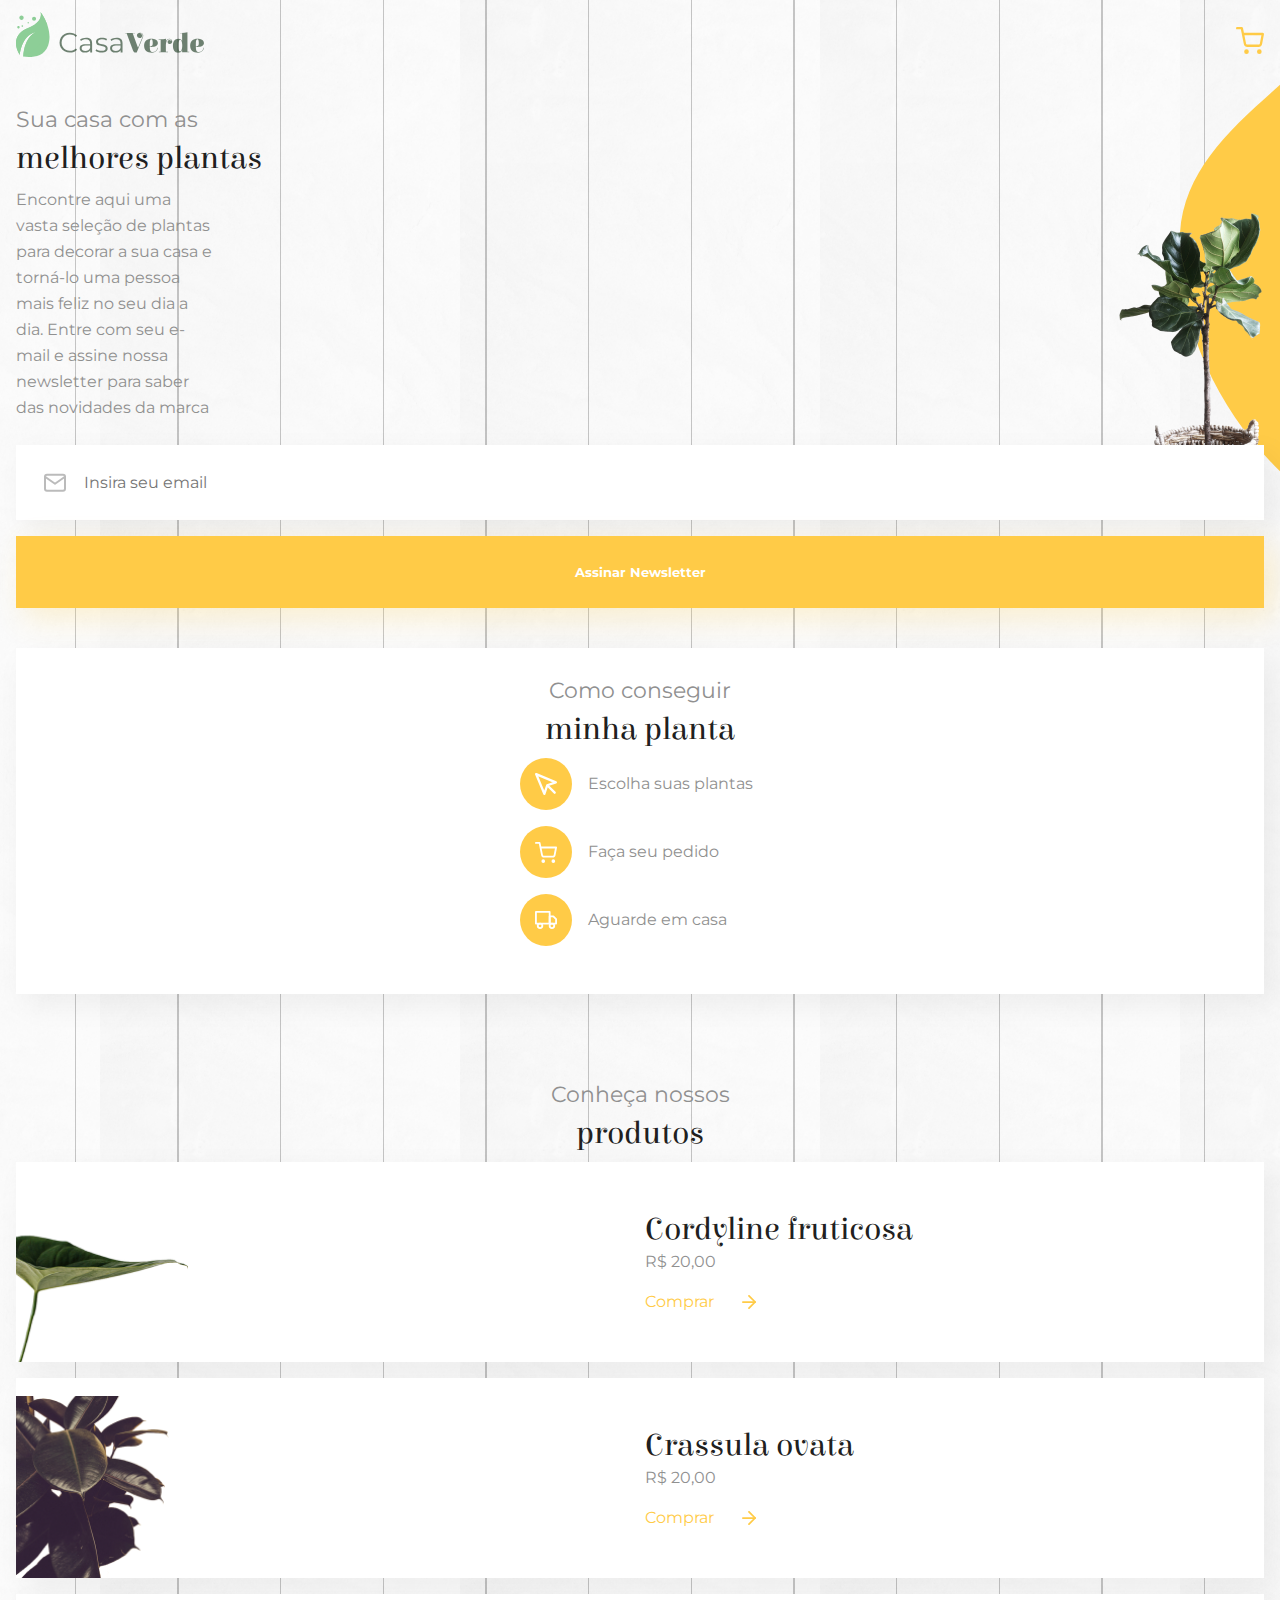
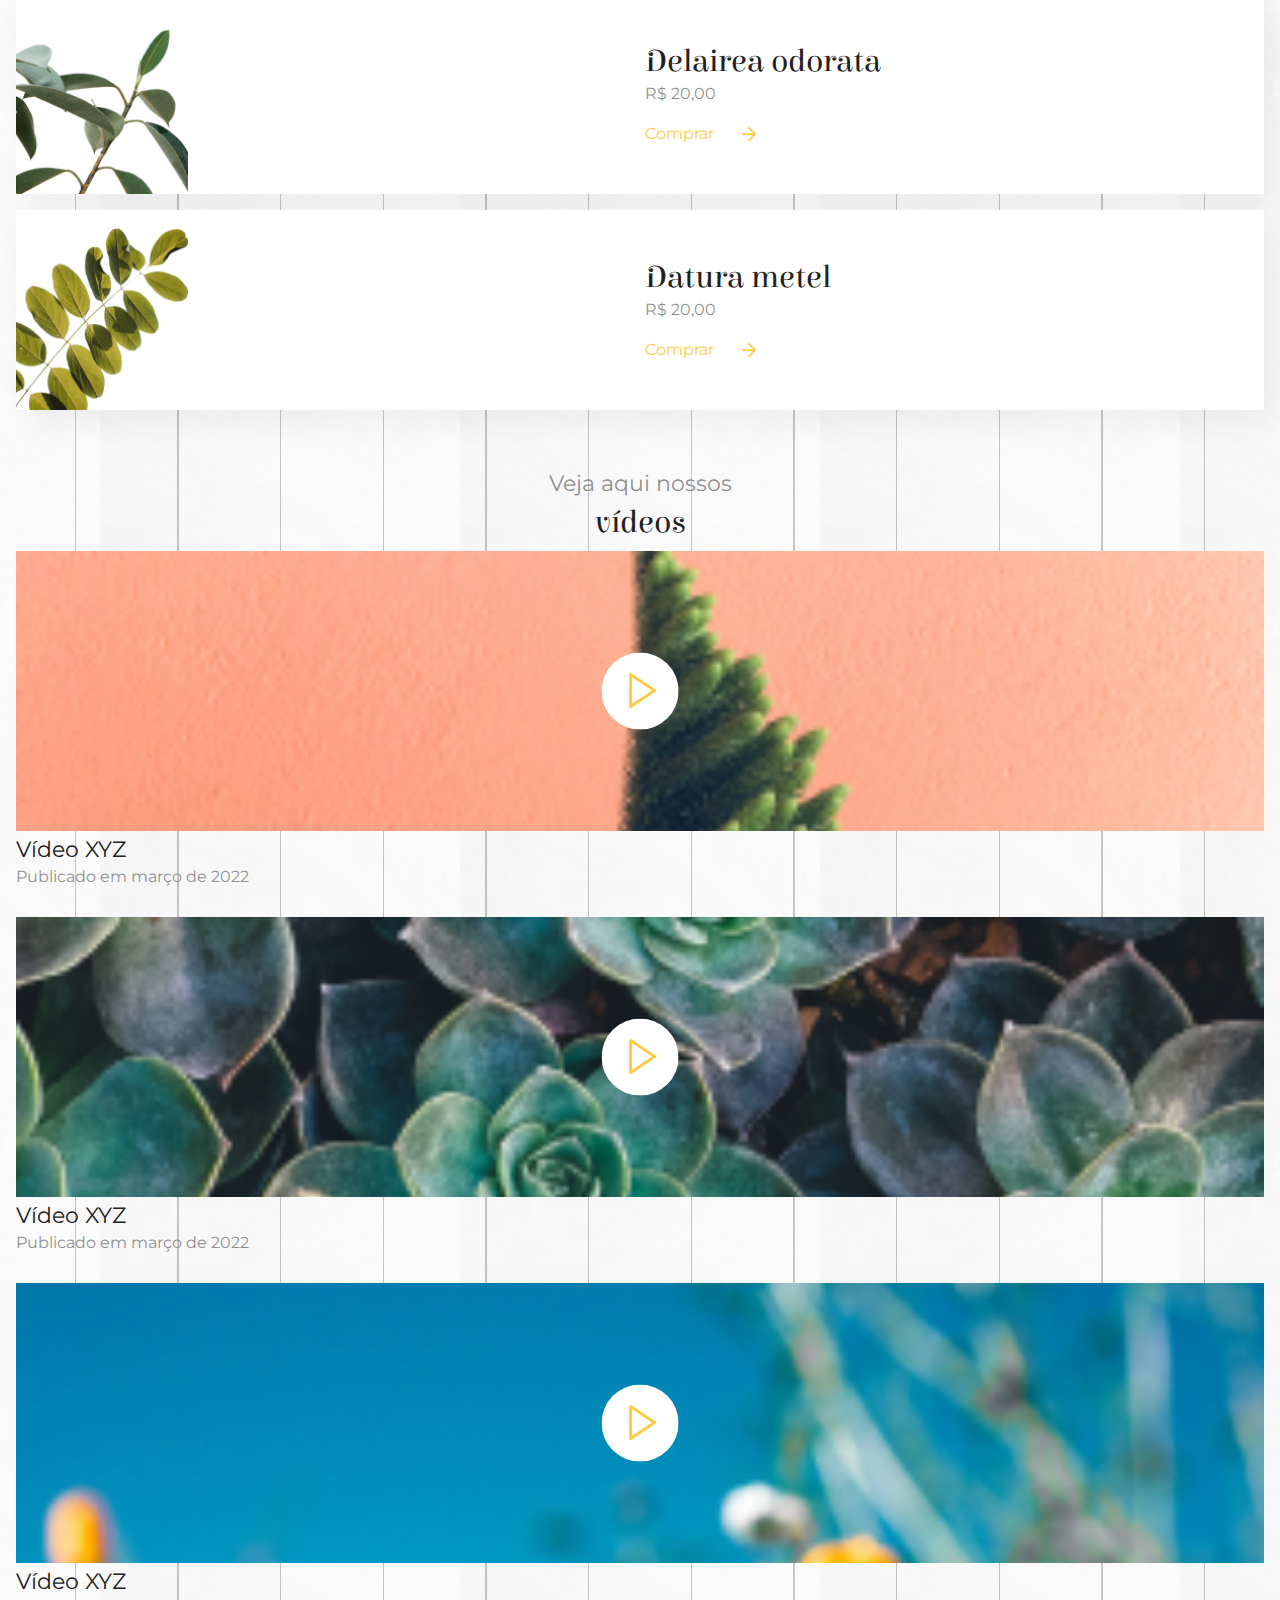
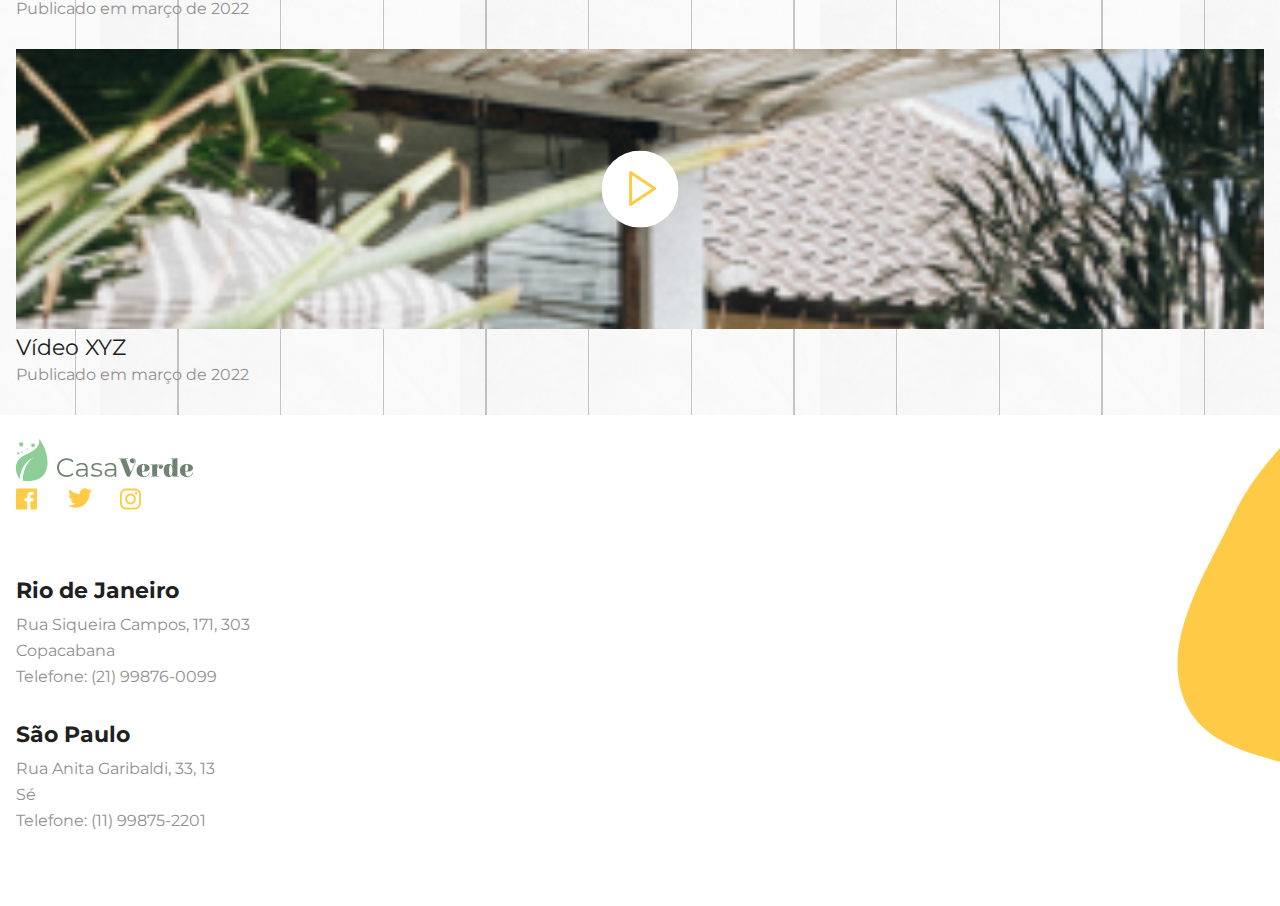
<file: index.html>
<!DOCTYPE html>
<html lang="pt-br">
<head>
  <meta charset="UTF-8">
  <meta http-equiv="X-UA-Compatible" content="IE=edge">
  <meta name="viewport" content="width=device-width, initial-scale=1.0">
  <title>Home | Casa Verde </title>
  <link rel="shortcut icon" href="./assets/img/favicon.ico" type="image/x-icon">
  <link rel="preconnect" href="https://fonts.googleapis.com">
  <link rel="preconnect" href="https://fonts.gstatic.com" crossorigin>
  <link href="https://fonts.googleapis.com/css2?family=Elsie+Swash+Caps:wght@900&family=Montserrat:wght@400;700&display=swap" rel="stylesheet">
  <link rel="stylesheet" href="assets/css/base.css">
  <link rel="stylesheet" href="assets/css/components/header.css">
  <link rel="stylesheet" href="assets/css/chamada.css">
  <link rel="stylesheet" href="assets/css/components/button.css">
  <link rel="stylesheet" href="assets/css/components/input.css">
  <link rel="stylesheet" href="assets/css/components/card.css">
  <link rel="stylesheet" href="assets/css/components/item.css">
  <link rel="stylesheet" href="assets/css/how_to_buy.css">
  <link rel="stylesheet" href="assets/css/components/product.css">
  <link rel="stylesheet" href="assets/css/offers.css">
  <link rel="stylesheet" href="assets/css/components/video.css">
  <link rel="stylesheet" href="assets/css/components/footer.css">
  
</head>
<body>
   <header class="header container">
     <img src="assets/img/logo.svg" alt="Logo Casa Verde. É uma folha de árvore da cor verde" class="header__logo">
     <a href="#" aria-label="Meu carrinho de compras">
       <img src="assets/img/icons/cart_header.svg" alt="Ícone do carrinho de compras" class="header__cart">
      </a>
    </header>

    <main>
      <section class="chamada container">
        <h2 class="title">Sua casa com as 
          <span class="title-featured">melhores plantas</span>
        </h2>
        <p class="text chamada__text">Encontre aqui uma vasta seleção de plantas para decorar a sua casa e torná-lo uma pessoa mais feliz no seu dia a dia. Entre com seu e-mail e assine nossa newsletter para saber das novidades da marca</p>
        <img src="assets/img/planta_chamada.png" alt="Produto. Uma pequena árvore" class="chamada_img">
        <form action="#" class="chamada__form" >
          <input type="text" class="input input--icon input--email" placeholder="Insira seu email" aria-label="Insira seu email">
          <button class="button">Assinar Newsletter</button>
        </form>
      </section>

      <section class="container how-to-buy">
        <article class="card">
          <h2 class="title title--product">Como conseguir
            <span class="title-featured title--product">minha planta</span>
          </h2>
          <ul class="list">
            <li class="list__item">
              <span class="item__icon item__icon--cursor "></span>
              <p>Escolha suas plantas</p>
            </li>
            <li class="list__item">
              <span class="item__icon item__icon--cart"></span>
              <p>Faça seu pedido</p>
            </li>
            <li class="list__item">
              <span class="item__icon item__icon--truck"></span>
              <p>Aguarde em casa</p>
            </li>
          </ul>
        </article>
      </section>

      <section class="container offers">
        <h2 class="title title--product">Conheça nossos
          <span class="title-featured title--product">produtos</span>
        </h2>
        <ul>
          <li class="product">
            <img src="assets/img/products/product_01.png" alt="Uma folha longa e verde" class="product__img">
            <div class="product__content">
              <h3 class="product__title title-featured">Cordyline
                fruticosa</h3>
              <p class="product__price">R$ 20,00</p>
              <a href="#" class="product__buy">Comprar<span class="product__buy--icon"></span></a>
            </div>
          </li>
          <li class="product">
            <img src="assets/img/products/product_02.png" alt="Algumas folhas de uma planta de cor verde escuro" class="product__img">
            <div class="product__content">
              <h3 class="product__title title-featured">Crassula
                ovata</h3>
              <p class="product__price">R$ 20,00</p>
              <a href="#" class="product__buy">Comprar<span class="product__buy--icon"></span></a>
            </div>
          </li>
          <li class="product">
            <img src="assets/img/products/product_03.png" alt="Um pequeno galho com algumas folhas verde" class="product__img">
            <div class="product__content">
              <h3 class="product__title title-featured">Delairea
                odorata</h3>
              <p class="product__price">R$ 20,00</p>
              <a href="#" class="product__buy">Comprar<span class="product__buy--icon"></span></a>
            </div>
          </li>
          <li class="product">
            <img src="assets/img/products/product_04.png" alt="Um pequeno galho com algumas folhas verdes claras" class="product__img">
            <div class="product__content">
              <h3 class="product__title title-featured">Datura
                metel</h3>
              <p class="product__price">R$ 20,00</p>
              <a href="#" class="product__buy">Comprar<span class="product__buy--icon"></span></a>
            </div>
          </li>
        </ul>
      </section>

      <section class="container">
        <h2 class="title title--product">Veja aqui nossos
          <span class="title-featured title--product">vídeos</span>
        </h2>
        <article class="video__card">
          <div class="video__card-container">
            <img src="assets/img/videos/video_01.png" alt="Folhas finas de uma árvore com galhos finos" class="video__img">
          </div>
          <h3 class="video__card-title">Vídeo XYZ</h3>
          <p>Publicado em março de 2022</p>
        </article>

        <article class="video__card">
          <div class="video__card-container">
            <img src="assets/img/videos/video_02.png" alt="Flores com várias pétalas verdes" class="video__img">
          </div>
          <h3 class="video__card-title">Vídeo XYZ</h3>
          <p>Publicado em março de 2022</p>
        </article>

        <article class="video__card">
          <div class="video__card-container">
            <img src="assets/img/videos/video_03.png" alt="Flores amarelas com fundo de céu azul" class="video__img">
          </div>
          <h3 class="video__card-title">Vídeo XYZ</h3>
          <p>Publicado em março de 2022</p>
        </article>

        <article class="video__card">
          <div class="video__card-container">
            <img src="assets/img/videos/video_04.png" alt="Ambiente externo de um restaurante com vegetação ao redor da mesa" class="video__img">
          </div>
          <h3 class="video__card-title">Vídeo XYZ</h3>
          <p>Publicado em março de 2022</p>
        </article>

      </section>

    </main>

    <footer class="container footer">
      <img src="assets/img/logo.svg" alt="Logo Casa Verde" class="footer__logo">
      <ul class="footer__social">
        <li class="footer__social"><a href="#" class="footer__social-midia" title="Facebook"><img
              src="assets/img/icons/facebook.svg" alt="facebook"></a></li>
        <li class="footer__social"><a href="#" class="footer__social-midia" title="Twitter"><img
              src="assets/img/icons/twitter.svg" alt="twitter"></a></li>
        <li class="footer__social"><a href="#" class="footer__social-midia" title="Instagram"><img
              src="assets/img/icons/instagram.svg" alt="instagram"></a></li>
      </ul>
      <address class="footer__unit text">
        <span class="footer__unit-title">Rio de Janeiro </span>
        Rua Siqueira Campos, 171, 303<br>
        Copacabana<br>
        Telefone: (21) 99876-0099
      </address>
  
      <address class="footer__unit text">
        <span class="footer__unit-title">São Paulo </span>
        Rua Anita Garibaldi, 33, 13<br>
        Sé<br>
        Telefone: (11) 99875-2201
      </address>
  
    </footer>
</body>
</html>
</file>
<file: assets/css/components/header.css>
.header {
  align-items: flex-end;
  box-sizing: border-box;
  display: flex;
  justify-content: space-between;
  padding-top: .75rem;
  padding-bottom: .75rem;
  width: 100%;
}

.header__logo {
  width: 11.75rem;
}

.header__cart {
  width: 1.75rem;
}
</file>
<file: assets/css/chamada.css>
.chamada {
  background-image: url(../../assets/img/background/splash_chamada.svg) ;
  background-position: top -4rem right;
  background-repeat: no-repeat;
  margin-bottom: 2.5rem;
  padding-top: 2.5rem;
  position: relative;
}

.chamada__text {
  margin-bottom: 1.55rem;
  width: 12.5rem;
}

.chamada_img {
  position: absolute;
  top: 3.25rem;
  right: 0;
}

.chamada__form {
  position: relative;
  z-index: 2;
}
</file>
<file: assets/css/components/button.css>
.button {
  background: var(--yellow-button);
  border: none;
  box-shadow: 10px 10px 30px var(--yellow-shadow);
  color: var(--white);
  text-align: center;
  font-family: inherit;
  font-weight: var(--button-weight);
  padding: 1.75rem 0;
  width: 100%;
}

.button--alternative {
  background-color: unset;
  box-shadow: none;
  border: 1px solid var(--yellow-button);
  color: var(--yellow-button);
}
</file>
<file: assets/css/components/input.css>
.input {
  background-color: var(--white);
  border: none;
  box-shadow: 10px 10px 30px var(--black-shadow);
  box-sizing: border-box;
  color: inherit;
  font-family: inherit;
  font-size: inherit ;
  margin-bottom: 1rem;
  padding: 1.75rem;
  width: 100%;
}

.input--icon {
  padding-left: 4.25rem;
  background-repeat: no-repeat;
  background-position: left 1.75rem center;
}

.input--email {
  background-image: url(../../img/icons/mail.svg);
}
</file>
<file: assets/css/components/card.css>
.card {
  background-color: var(--white);
  box-sizing: border-box;
  box-shadow: 10px 10px 30px var(--black-shadow);
  padding: 2rem 0;
}
</file>
<file: assets/css/components/item.css>
.list {
  align-items: center;
  display: flex;
  flex-direction: column;
 
}

.list__item {
  align-items: center;
  display: flex;
  gap: 1rem;
  margin-bottom: 1rem;
  width: 15rem;
}

.item__icon {
  background-color: var(--yellow-button); 
  background-position: center;
  background-repeat: no-repeat;
  background-size: 1.375rem;
  border-radius: 50%;
  display: block;
  height: 3.25rem;
  width: 3.25rem;
}

.item__icon--cursor {
  background-image: url(../../img/icons/mouse.svg);
}

.item__icon--cart {
  background-image: url(../../img/icons/cart_buy.svg);
}

.item__icon--truck {
  background-image: url(../../img/icons/truck.svg);
}
</file>
<file: assets/css/how_to_buy.css>
.how-to-buy {
  margin-bottom: 5.625rem;
}
</file>
<file: assets/css/components/product.css>
.product {
  background: var(--white);
  box-shadow: 10px 10px 30px var(--black-shadow);
  box-sizing:border-box;
  margin-bottom: 1rem;
  min-height: 12.5rem;
  display: grid;
  grid-template-columns: 50% auto;
  grid-template-areas: "img content";
  align-items: center;
  position: relative;
  /* overflow: hidden; */
}

.product__img {
  /* left: -8rem;
  position: absolute;
  top: 50%;

  transform: translateY(-50%); /* para que o meio da imagem fique na metade do cartão 
  z-index: 1; /* para garantir que a imagem fique atrás do conteúdo 

  width: 18.75rem; */
  grid-area: img;
  width: 10.75rem; 
  align-self: flex-end;
}

/*product01*/
.product__img--alternative {
  width: 8.75rem; 
}

/*product04*/
.product__img--cyperus {
  position: absolute;
  left: -35px;
  top: -25px;
  width: 15.75rem;
}

.product__content {
  grid-area: content;
  padding: 2rem 0 2rem .3rem;
  /*position: relative;
  z-index: 2;
   precisamos de um position diferente do estático e um z-index maior do que o da imagem para garantir que o conteúdo fique acima da imagem */
}

.product__title {
  margin: 0 0 .5rem;
}

.product__price {
  margin-bottom: 1.5rem;
}

.product__buy {
  align-items: center;
  color: var(--yellow-button);
  display: flex;
  gap: 1.75rem;
  text-decoration: none;
}

.product__buy--icon {
  background-image: url(../../img/icons/arrow.svg);
  background-size: contain;
  display: block;
  height: .875rem;
  width: .875rem;
}
</file>
<file: assets/css/offers.css>
.offers {
  margin-bottom: 3.9rem;
}
</file>
<file: assets/css/components/video.css>
.video__card {
  margin-bottom: 2rem;
}

.video__card-container {
  margin-bottom: .5rem;
  max-height: 17.5rem;
  overflow: hidden;
  position: relative;
  width: 100%;
}

.video__card-container::before {
  background-color: var(--white);
  background-image: url(../../img/icons/play.svg);
  background-repeat: no-repeat;
  background-size: 1.75rem;
  background-position: center left 55%;
  border-radius: 50%;
  content: '';
  display: block;
  left: 50%;
  height: 4.8rem;
  position: absolute;
  top:50%;
  transform: translate(-50%, -50%);
  width: 4.8rem;
}

.video__img {
  width: 100%;
}

.video__card-title {
  color: var(--black);
  font-size: var(--featured-size);
  font-weight: (--featured-weigth);
  margin-bottom: .5rem;
}
</file>
<file: assets/css/components/footer.css>
.footer {
  background: var(--white) url(../../img/background/splash_footer.svg) top -11rem right no-repeat;
  padding-bottom: 2.5rem;
  padding-top: 1.5rem;
}

.footer__logo {
  max-width: 11.125rem;
  margin-bottom: .25rem;
}

.footer__social {
  display: flex;
  gap: 1.625rem;
  margin-bottom: 2rem;
}

.footer__social-midia {
  display: inline-block;
  height: 1.625rem;
  width: 1.625rem;
}

.footer__unit {
  margin-bottom: 2rem;
}

.footer__unit-title {
  color: var(--black);
  display: block;
  font-size: var(--featured-size);
  font-weight: var(--featured-weigth);
  margin-bottom: .5rem;
}
</file>
<file: assets/css/base.css>
@import url(_variables.css);
@import url(_reset.css);

body {
  background-image: url(../../assets/img/background/background.png), url(../../assets/img/background/background_lines.png);
  background-position: center;
  color: var(--grey);
  font-family: var(--text);
  font-size: var( --text-size);
}

.container {
  padding: 0 1rem;
}

.title {
  font-size: var(--title-size);
}

.title-featured {
  color: var(--black);
  display: block;
  font-family: var(--title-featured);
  font-size: var(--title-featured-size);
  font-weight: var(--title-featured-weigth);
  margin: .75rem 0;
}

.title--product {
  text-align: center;
}

.text {
  line-height: 26px;
}
</file>
